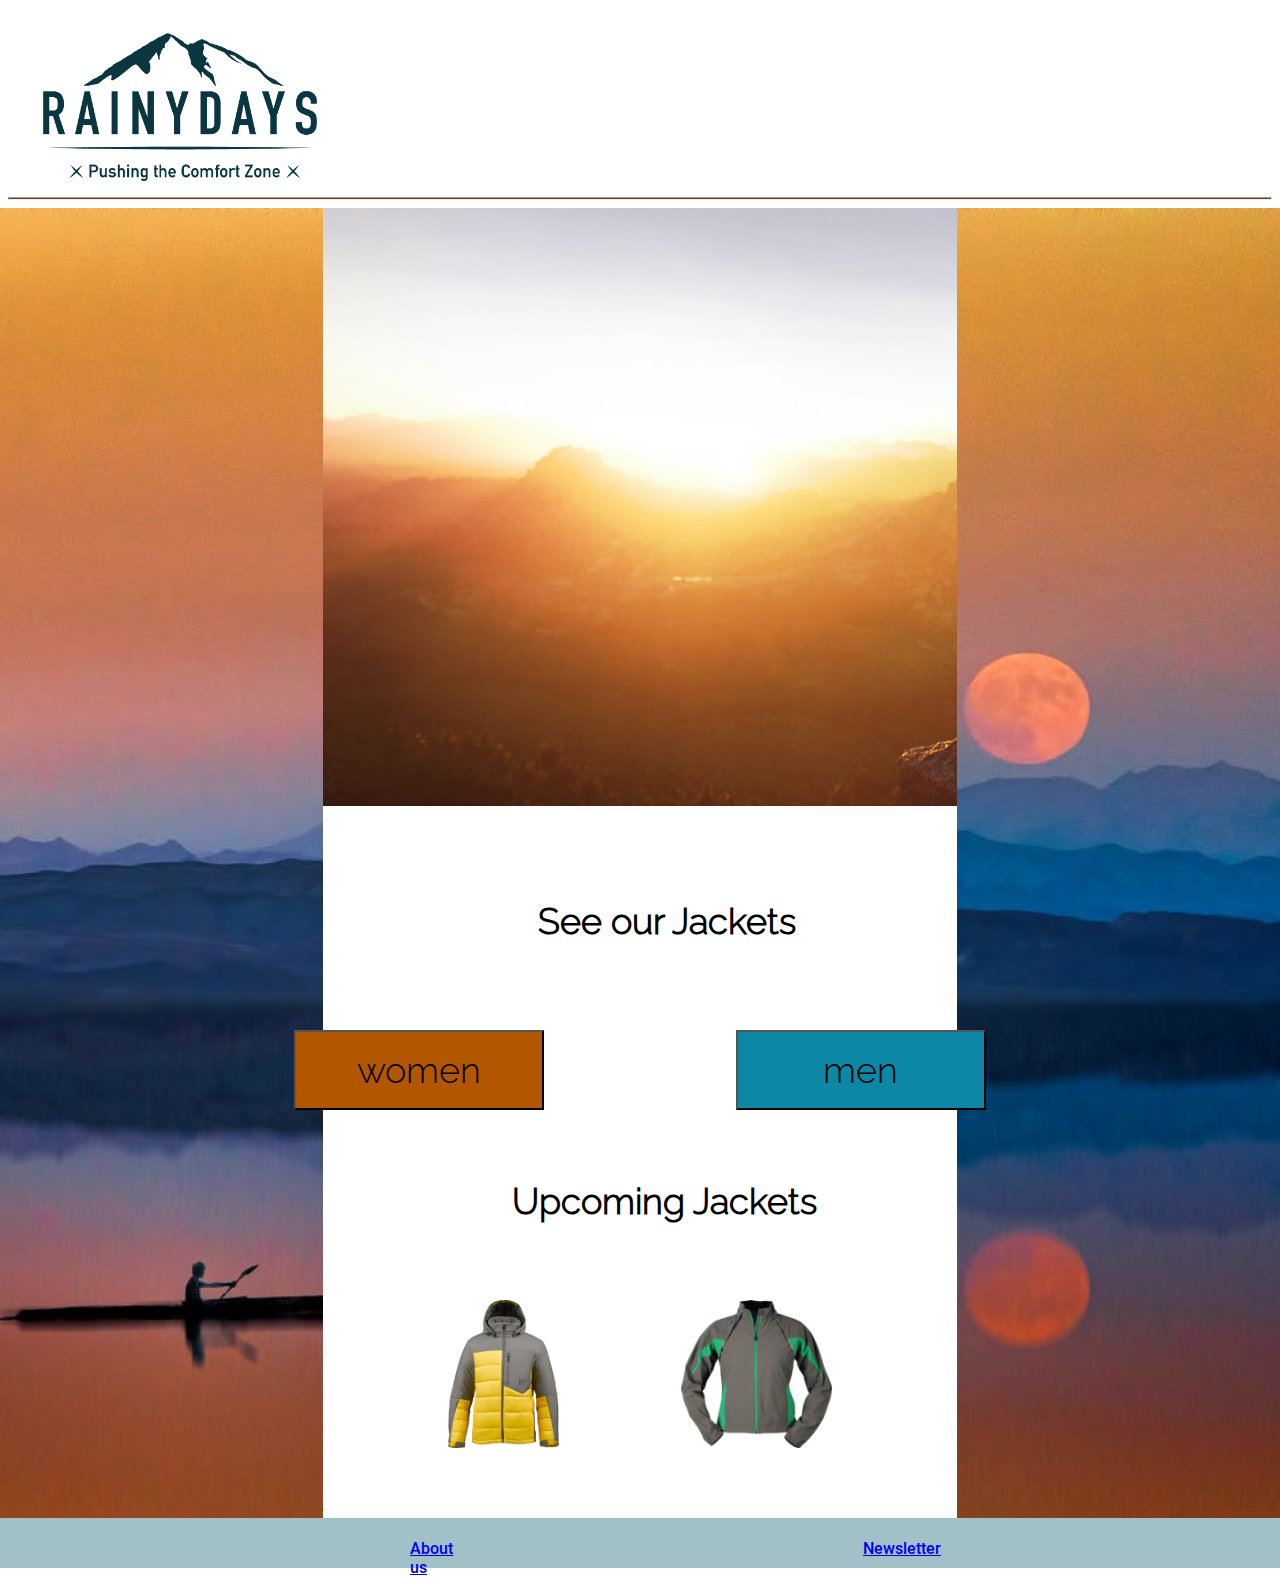
<file: index.html>
<!DOCTYPE html>
<html lang="en">
<head>
    <meta charset="UTF-8">
    <meta http-equiv="X-UA-Compatible" content="IE=edge">
    <meta name="viewport" content="width=device-width, initial-scale=1.0">
    <title>Rainydays Home</title>
    <meta name="Rainydays Home Page" content="The Rainydays online jacket store's home page.">
    <link rel="stylesheet" href="style.css">
</head>
<body>
    <header>
        
        <a href="index.html">
                <img src="./media/images/RainyDays_Logo.png" alt="Rainydays logo" id="logo">
        </a>
        
        <div>
            <nav>
                <ul>
                    <li><a href="index.html"><img src="./media/icons/homeD.png" alt="Home icon" id="homeD"></a></li>
                    <li><a href="cart.html"><img src="./media/icons/shopping-cartD.png" alt="Cart icon" id="shoppingD"></a></li>
                    <li><a href="about.html"><img src="./media/icons/emailD.png" alt="Mail icon" id="emailD"></a></li>
                </ul>    
            </nav>
        </div>
                    


                <hr id="headerdivide">

       
    </header>

        <section id="hero">

                    
                    <div>
                        
                        <img src="./media/images/Rainydays-homeH.jpg" alt="Man looking at sunset" id="homeH">
                      
                    </div>


        <section id="side">          

                    <img src="./media/images/Rainydays-homeL.jpg" alt="Kayak paddling in the sunset" id="homeL">

                    <img src="./media/images/Rainydays-homeR.jpg" alt="Moon in sunset" id="homeR">

        </section>            

                <picture>
                    <img src="./media/images/Rainydays-homeHP.jpg" alt="Woman in orange jacket" id="homeHP">
                   
                </picture>

        </section> 

        <section id="buttons">
            
            <h1> See our Jackets </h1>


            <div>
                <a href="womenjackets.html">
                    <button id="women">women</button>
                </a>
            </div>
            <div>
                <a href="menjackets.html">
                    <button id="men">men</button>
                </a>
            </div>
        
        </section>        
            
        <section id="upcoming">

            <h2> Upcoming Jackets </h2>

        
                <picture>
                        <img src="./media/images/jacket_PNG8055_upcoming_1.jpg" alt="Grey and yellow jacket" id="upcoming1">
                </picture>
                <picture>
                        <img src="./media/images/jacket_PNG8046_upcoming_2.jpg" alt="Grey and green jacket" id="upcoming2">
                </picture>

        </section>    

        

        <Footer>
            <a href="about.html">
                <p>About us</p>
            </a>
            <a href="about.html">
                <p>Newsletter</p>
            </a>
            <a href="about.html">
                <p>Contact us</p>
            </a>
        </Footer>

         
</body>
</html>
</file>
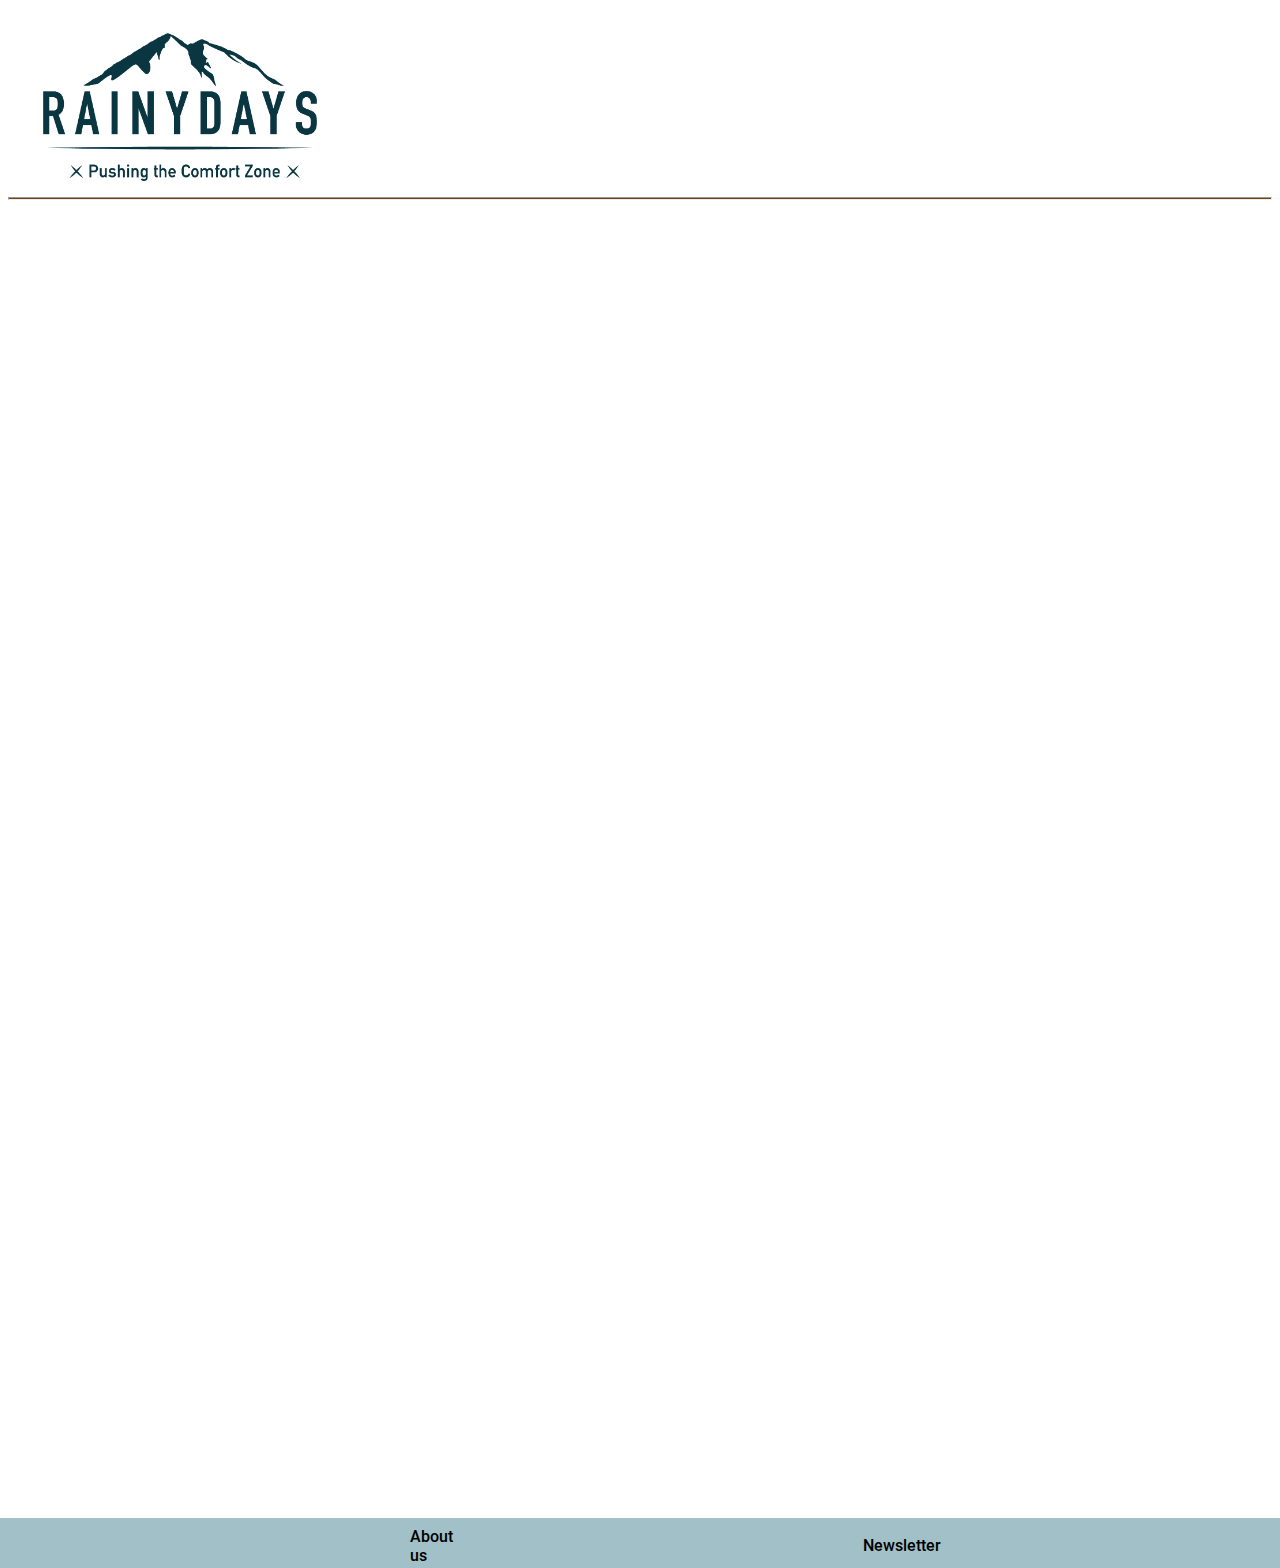
<file: #about.html>
<!DOCTYPE html>
<html lang="en">
<head>
    <meta charset="UTF-8">
    <meta http-equiv="X-UA-Compatible" content="IE=edge">
    <meta name="viewport" content="width=device-width, initial-scale=1.0">
    <title>About us Rainydays</title>
    <link rel="stylesheet" href="style.css">
</head>
<body>
    <header>
        
            
                <img src="./media/images/RainyDays_Logo.png" alt="Rainydays logo" id="logo">
            
        
        <div>
            <nav>
                <ul>
                    <li><img src="./media/icons/homeD.png" alt="Home icon" id="homeD"><a href="index.html"></a></li>
                    <li><img src="./media/icons/shopping-cartD.png" alt="Cart icon" id="shoppingD"><a href="#cart.html"></a></li>
                    <li><img src="./media/icons/emailD.png" alt="Email icon" id="emailD"><a href="#aboutus.html"></a></li>
                </ul>    
            </nav>
        </div>
                    


                <hr id="headerdivide">

       
    </header>

       




    
            <Footer>
                <p>About us</p>
                <p>Newsletter</p>
                <p>Contact us</p>
            </Footer>

         
</body>
</html>
</file>
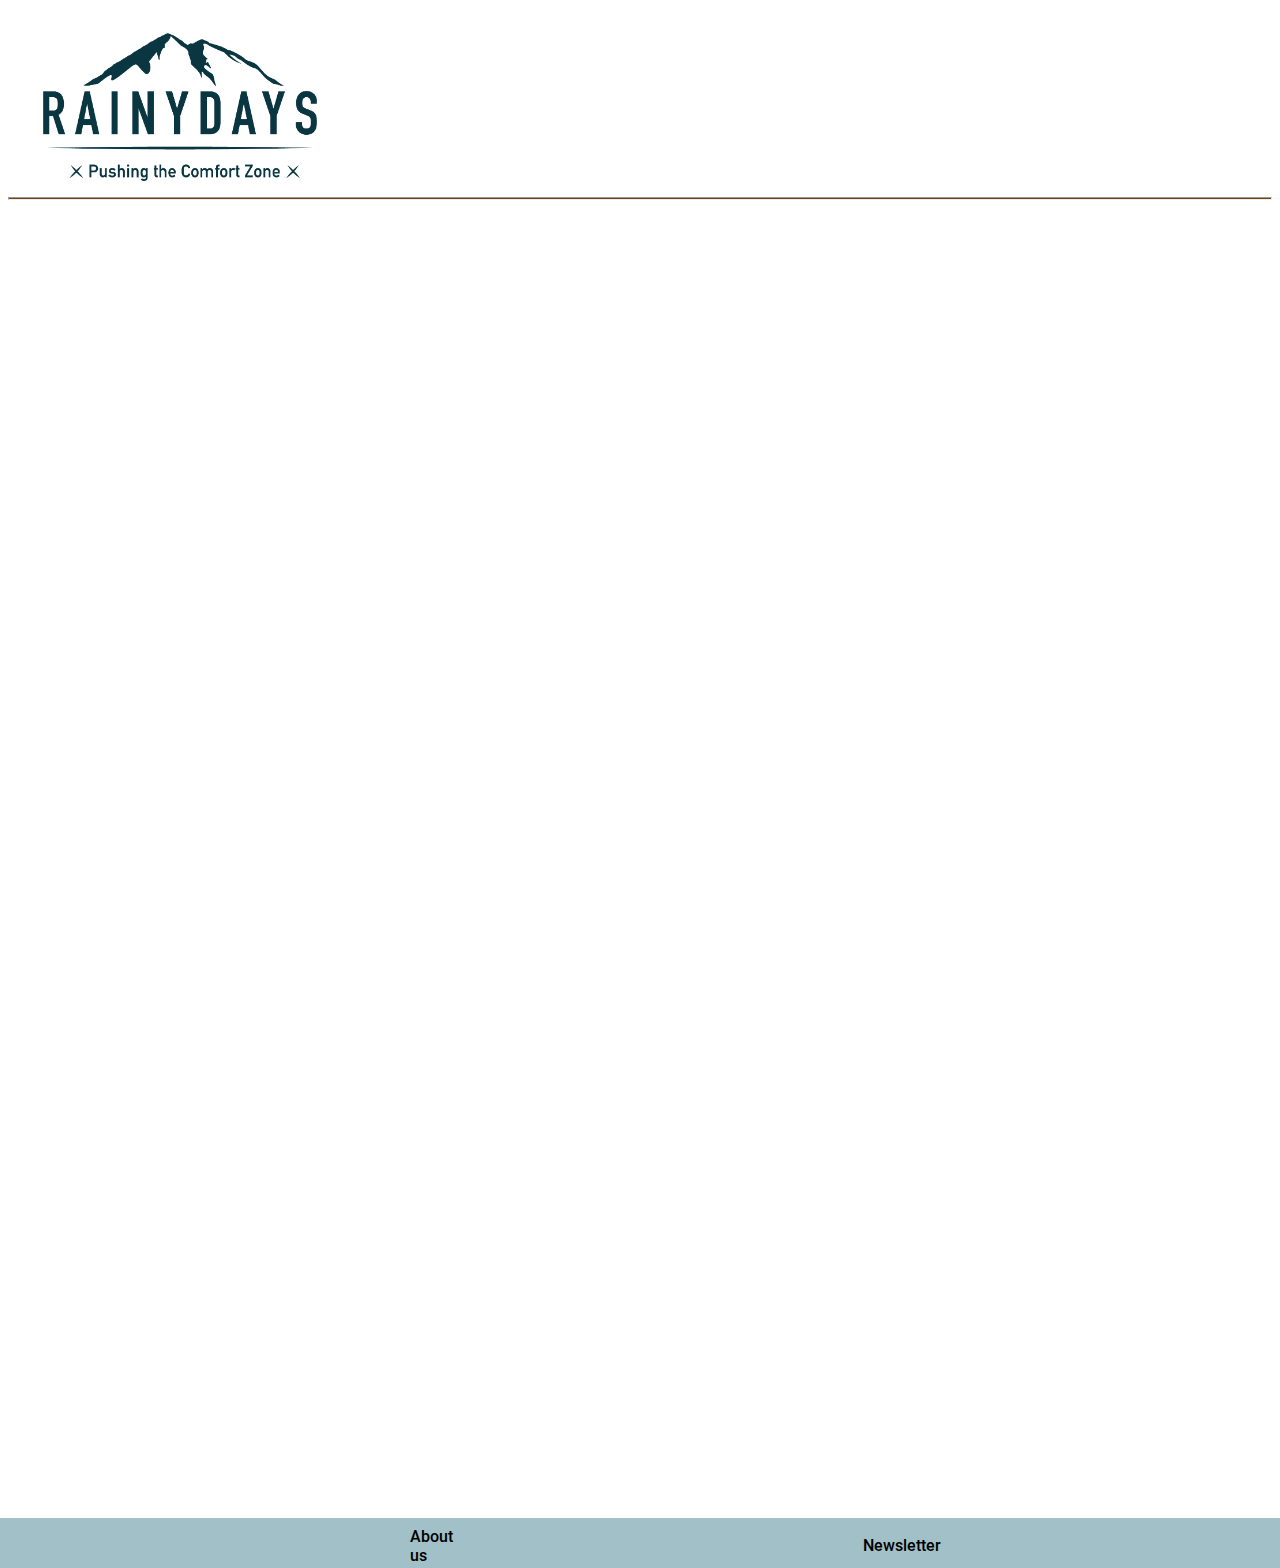
<file: #aboutus.html>
<!DOCTYPE html>
<html lang="en">
<head>
    <meta charset="UTF-8">
    <meta http-equiv="X-UA-Compatible" content="IE=edge">
    <meta name="viewport" content="width=device-width, initial-scale=1.0">
    <title>Rainydays Home</title>
    <link rel="stylesheet" href="style.css">
</head>
<body>
    <header>
        
            
                <img src="./media/images/RainyDays_Logo.png" alt="Rainydays logo" id="logo">
            
        
        <div>
            <nav>
                <ul>
                    <li><img src="./media/icons/homeD.png" alt="Home icon" id="homeD"><a href="index.html"></a></li>
                    <li><img src="./media/icons/shopping-cartD.png" alt="Cart icon" id="shoppingD"><a href="#cart.html"></a></li>
                    <li><img src="./media/icons/emailD.png" alt="Email icon" id="emailD"><a href="#aboutus.html"></a></li>
                </ul>    
            </nav>
        </div>
                    


                <hr id="headerdivide">

       
    </header>

       




    
            <Footer>
                <p>About us</p>
                <p>Newsletter</p>
                <p>Contact us</p>
            </Footer>

         
</body>
</html>
</file>
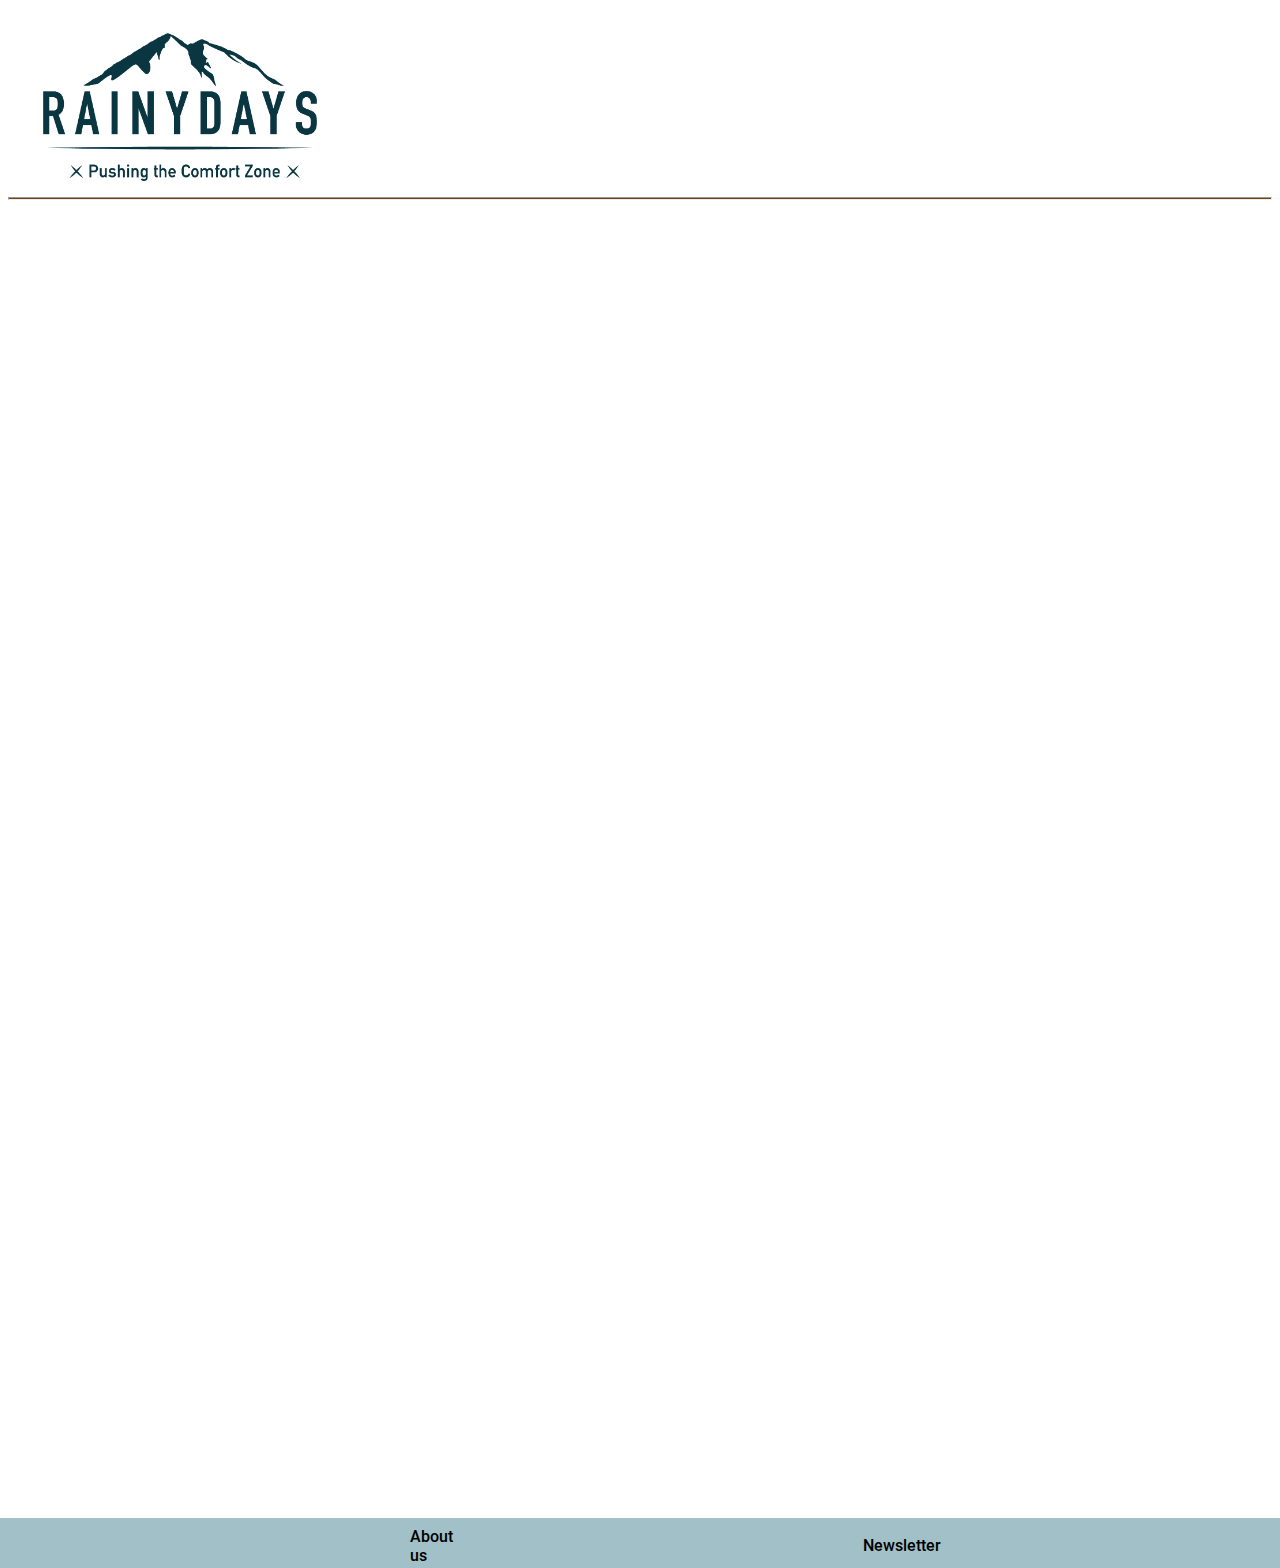
<file: #cart.html>
<!DOCTYPE html>
<html lang="en">
<head>
    <meta charset="UTF-8">
    <meta http-equiv="X-UA-Compatible" content="IE=edge">
    <meta name="viewport" content="width=device-width, initial-scale=1.0">
    <title>Cart Rainydays</title>
    <link rel="stylesheet" href="style.css">
</head>
<body>
    <header>
        
            
                <img src="./media/images/RainyDays_Logo.png" alt="Rainydays logo" id="logo">
            
        
        <div>
            <nav>
                <ul>
                    <li><img src="./media/icons/homeD.png" alt="Home icon" id="homeD"><a href="index.html"></a></li>
                    <li><img src="./media/icons/shopping-cartD.png" alt="Cart icon" id="shoppingD"><a href="#cart.html"></a></li>
                    <li><img src="./media/icons/emailD.png" alt="Email icon" id="emailD"><a href="#aboutus.html"></a></li>
                </ul>    
            </nav>
        </div>
                    


                <hr id="headerdivide">

       
    </header>


    

        

            <Footer>
                <p>About us</p>
                <p>Newsletter</p>
                <p>Contact us</p>
            </Footer>

         
</body>
</html>
</file>
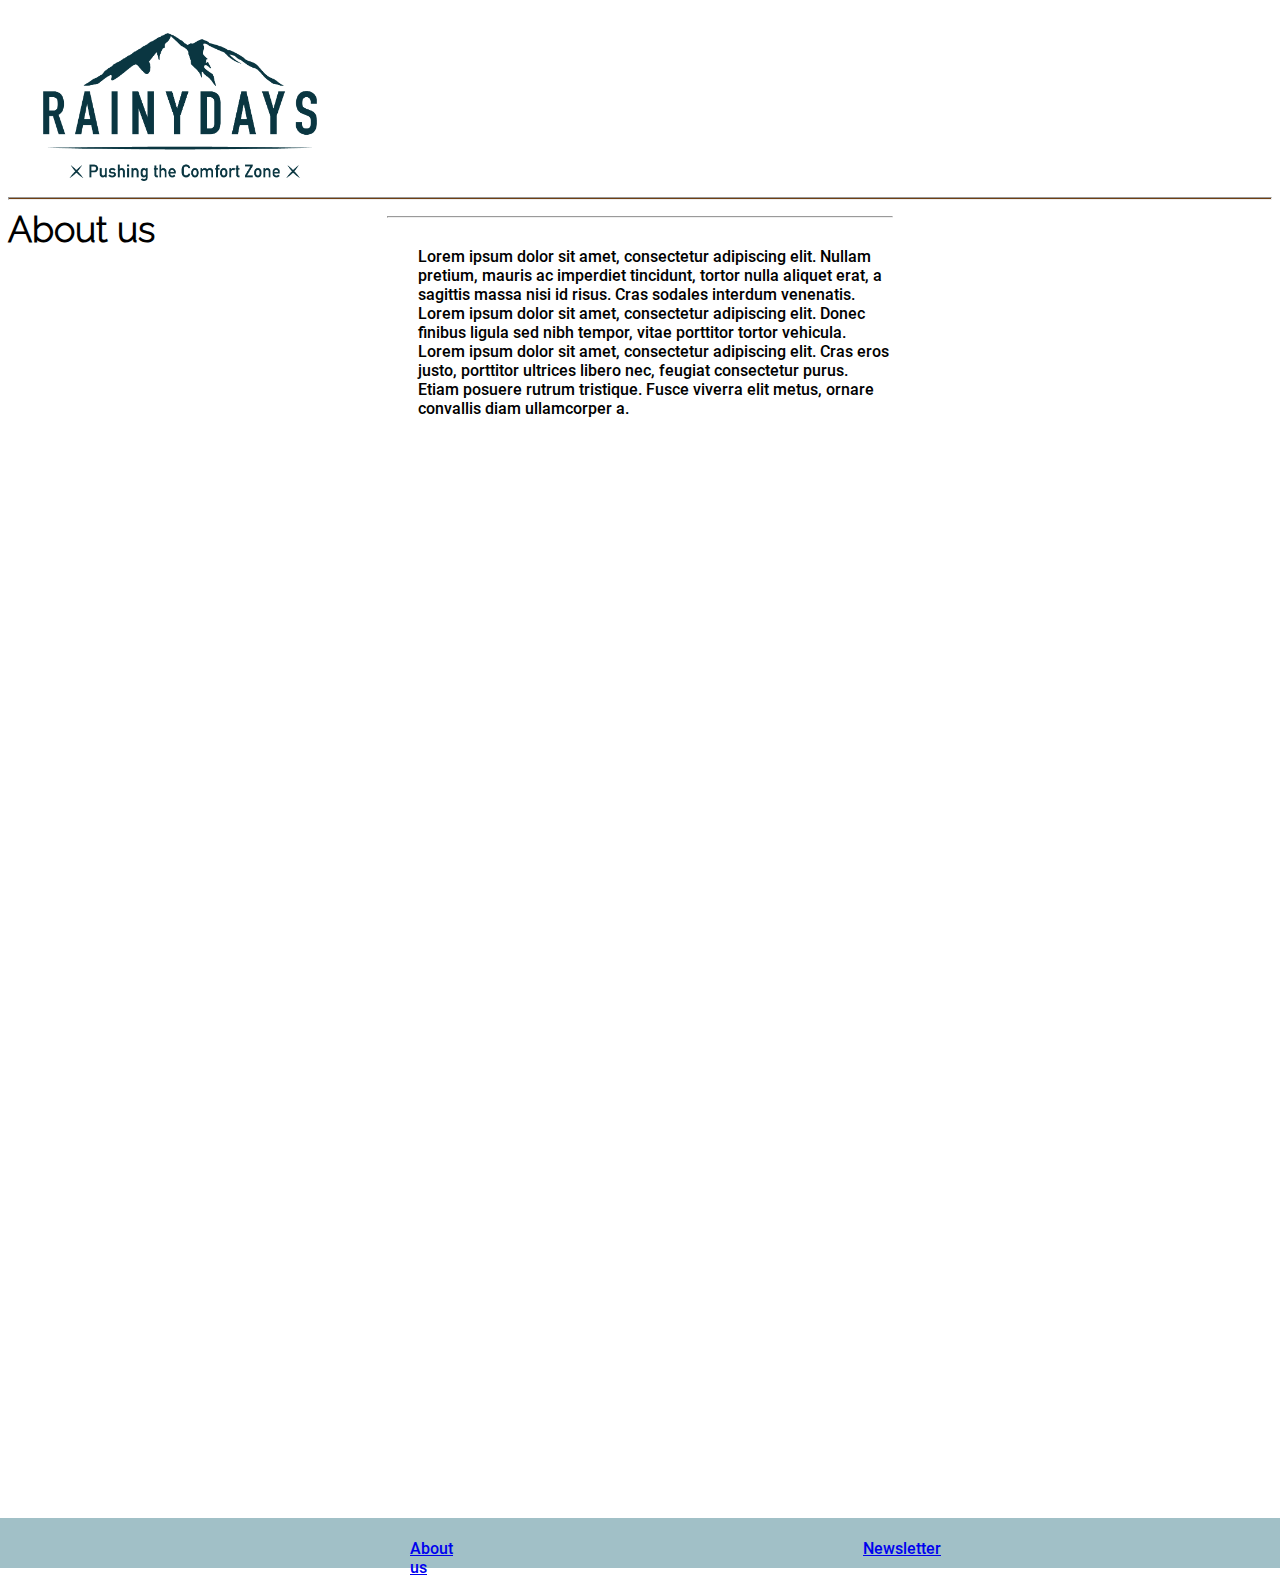
<file: about.html>
<!DOCTYPE html>
<html lang="en">
<head>
    <meta charset="UTF-8">
    <meta http-equiv="X-UA-Compatible" content="IE=edge">
    <meta name="viewport" content="width=device-width, initial-scale=1.0">
    <title>About us Rainydays</title>
    <meta name="Rainydays About Us" content="The page about Rainydays with contackt information and Newsletter signup.">
    <link rel="stylesheet" href="style.css">
</head>
<body>
    <header>
        
        <a href="index.html">
            <img src="./media/images/RainyDays_Logo.png" alt="Rainydays logo" id="logo">
        </a>
        
                <div>
                    <nav>
                        <ul>
                            <li><a href="index.html"><img src="./media/icons/homeD.png" id="homeD"></a></li>
                            <li><a href="cart.html"><img src="./media/icons/shopping-cartD.png" id="shoppingD"></a></li>
                            <li><a href="about.html"><img src="./media/icons/emailD.png" id="emailD"></a></li>
                        </ul>    
                    </nav>
                </div>     


                <hr id="headerdivide">

       
    </header>

    <section id="hero">

        <h3>
            About us
        </h3>

    </section>

    

    <hr id="abline">

    <p>
        Lorem ipsum dolor sit amet, consectetur adipiscing elit. Nullam pretium, mauris ac imperdiet tincidunt, tortor nulla aliquet erat, a sagittis massa nisi id risus. Cras sodales interdum venenatis. Lorem ipsum dolor sit amet, consectetur adipiscing elit.

        Donec finibus ligula sed nibh tempor, vitae porttitor tortor vehicula. Lorem ipsum dolor sit amet, consectetur adipiscing elit.
       
        Cras eros justo, porttitor ultrices libero nec, feugiat consectetur purus. Etiam posuere rutrum tristique. Fusce viverra elit metus, ornare convallis diam ullamcorper a.
       
    </p>


    
    <Footer>
        <a href="about.html">
            <p>About us</p>
        </a>
        <a href="about.html">
            <p>Newsletter</p>
        </a>
        <a href="about.html">
            <p>Contact us</p>
        </a>
    </Footer>

         
</body>
</html>
</file>
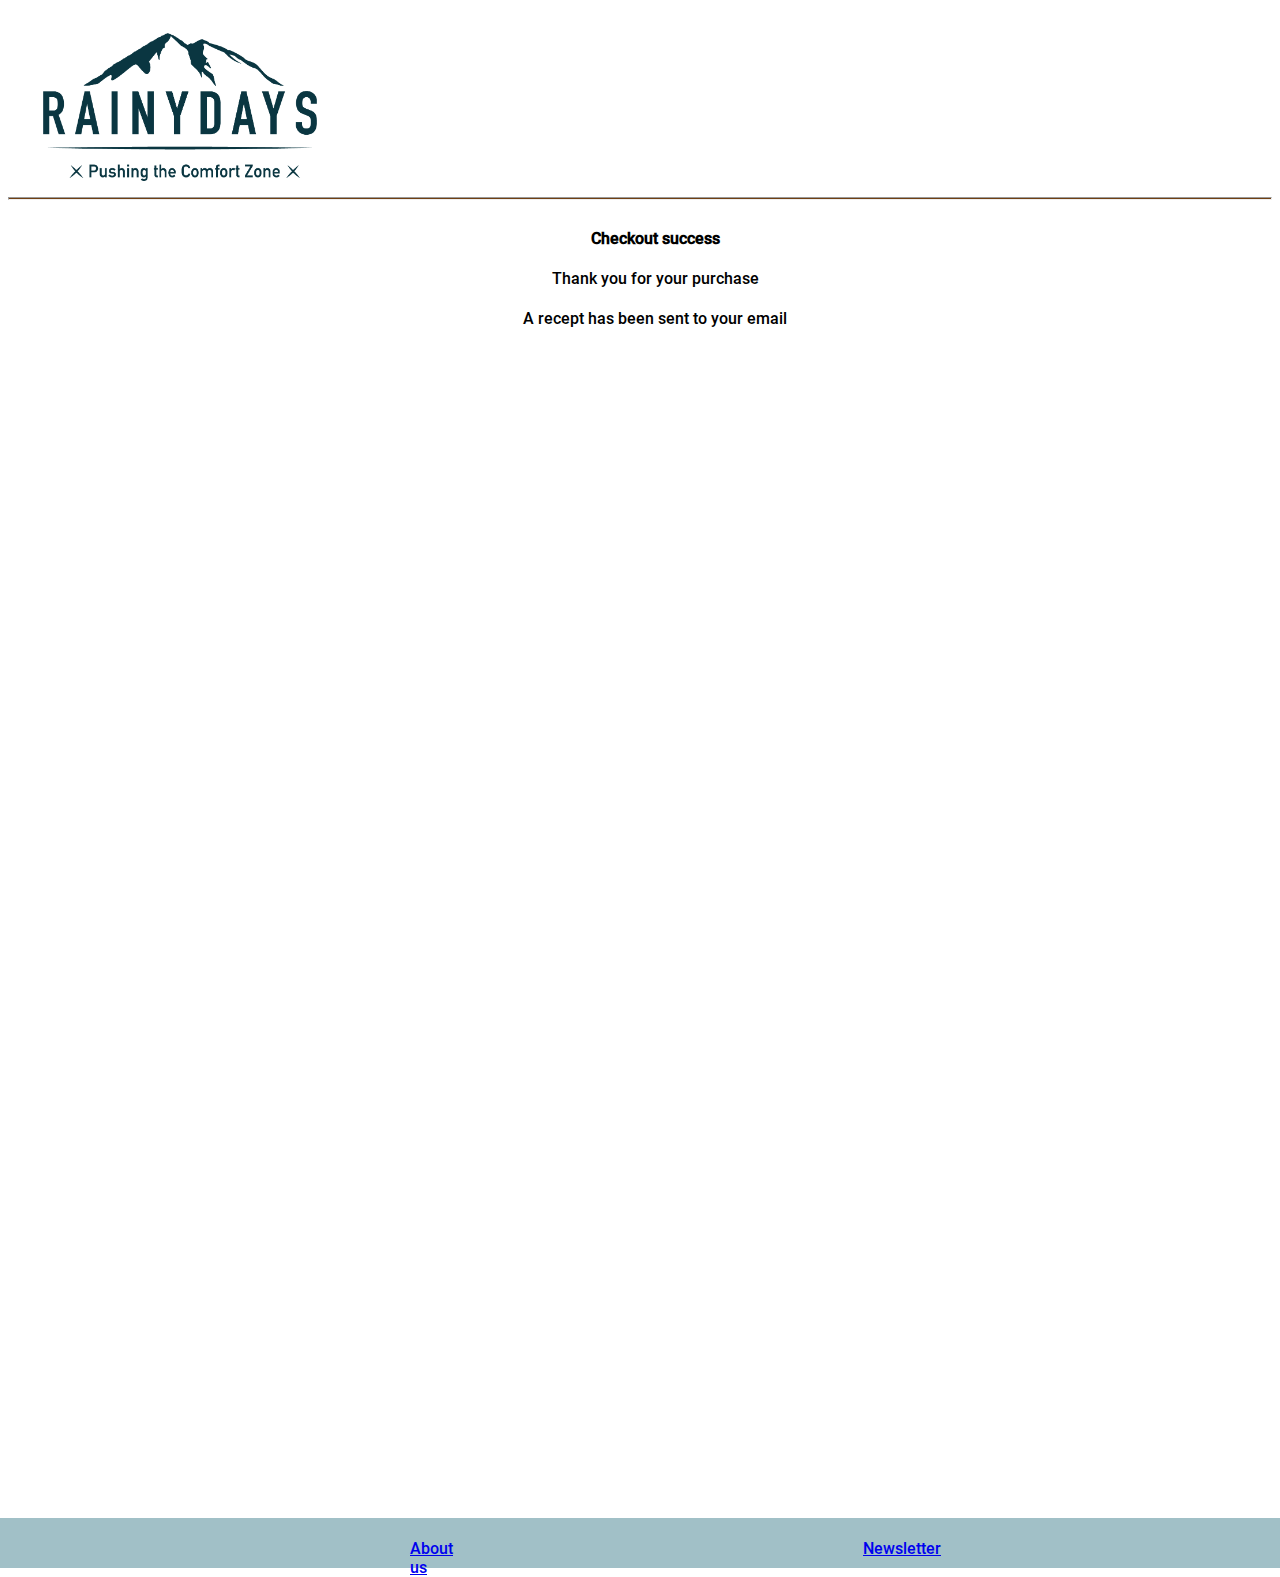
<file: chechout.html>
<!DOCTYPE html>
<html lang="en">
<head>
    <meta charset="UTF-8">
    <meta http-equiv="X-UA-Compatible" content="IE=edge">
    <meta name="viewport" content="width=device-width, initial-scale=1.0">
    <title>Rainydays Home</title>
    <meta name="Rainydays Checkout Page" content="Checkout success Rainydays Store.">
    <link rel="stylesheet" href="style.css">
</head>
<body>
    <header>
        
        <a href="index.html">
            <img src="./media/images/RainyDays_Logo.png" alt="Rainydays logo" id="logo">
        </a>
        
        <div>
            <nav>
                <ul>
                    <li><a href="index.html"><img src="./media/icons/homeD.png" id="homeD"></a></li>
                    <li><a href="cart.html"><img src="./media/icons/shopping-cartD.png" id="shoppingD"></a></li>
                    <li><a href="about.html"><img src="./media/icons/emailD.png" id="emailD"></a></li>
                </ul>    
            </nav>
        </div>
                    


                <hr id="headerdivide">

       
    </header>

        <section id="hero">
            <div id="checks">
                <p id="bold">
                    Checkout success
                </p>
                <p>
                    Thank you for your purchase
                </p>
                <p>
                    A recept has been sent to your email
                </p>
            </div>
        </section>


        

            <Footer>
                <a href="about.html">
                    <p>About us</p>
                </a>
                <a href="about.html">
                    <p>Newsletter</p>
                </a>
                <a href="about.html">
                    <p>Contact us</p>
                </a>
            </Footer>

         
</body>
</html>
</file>
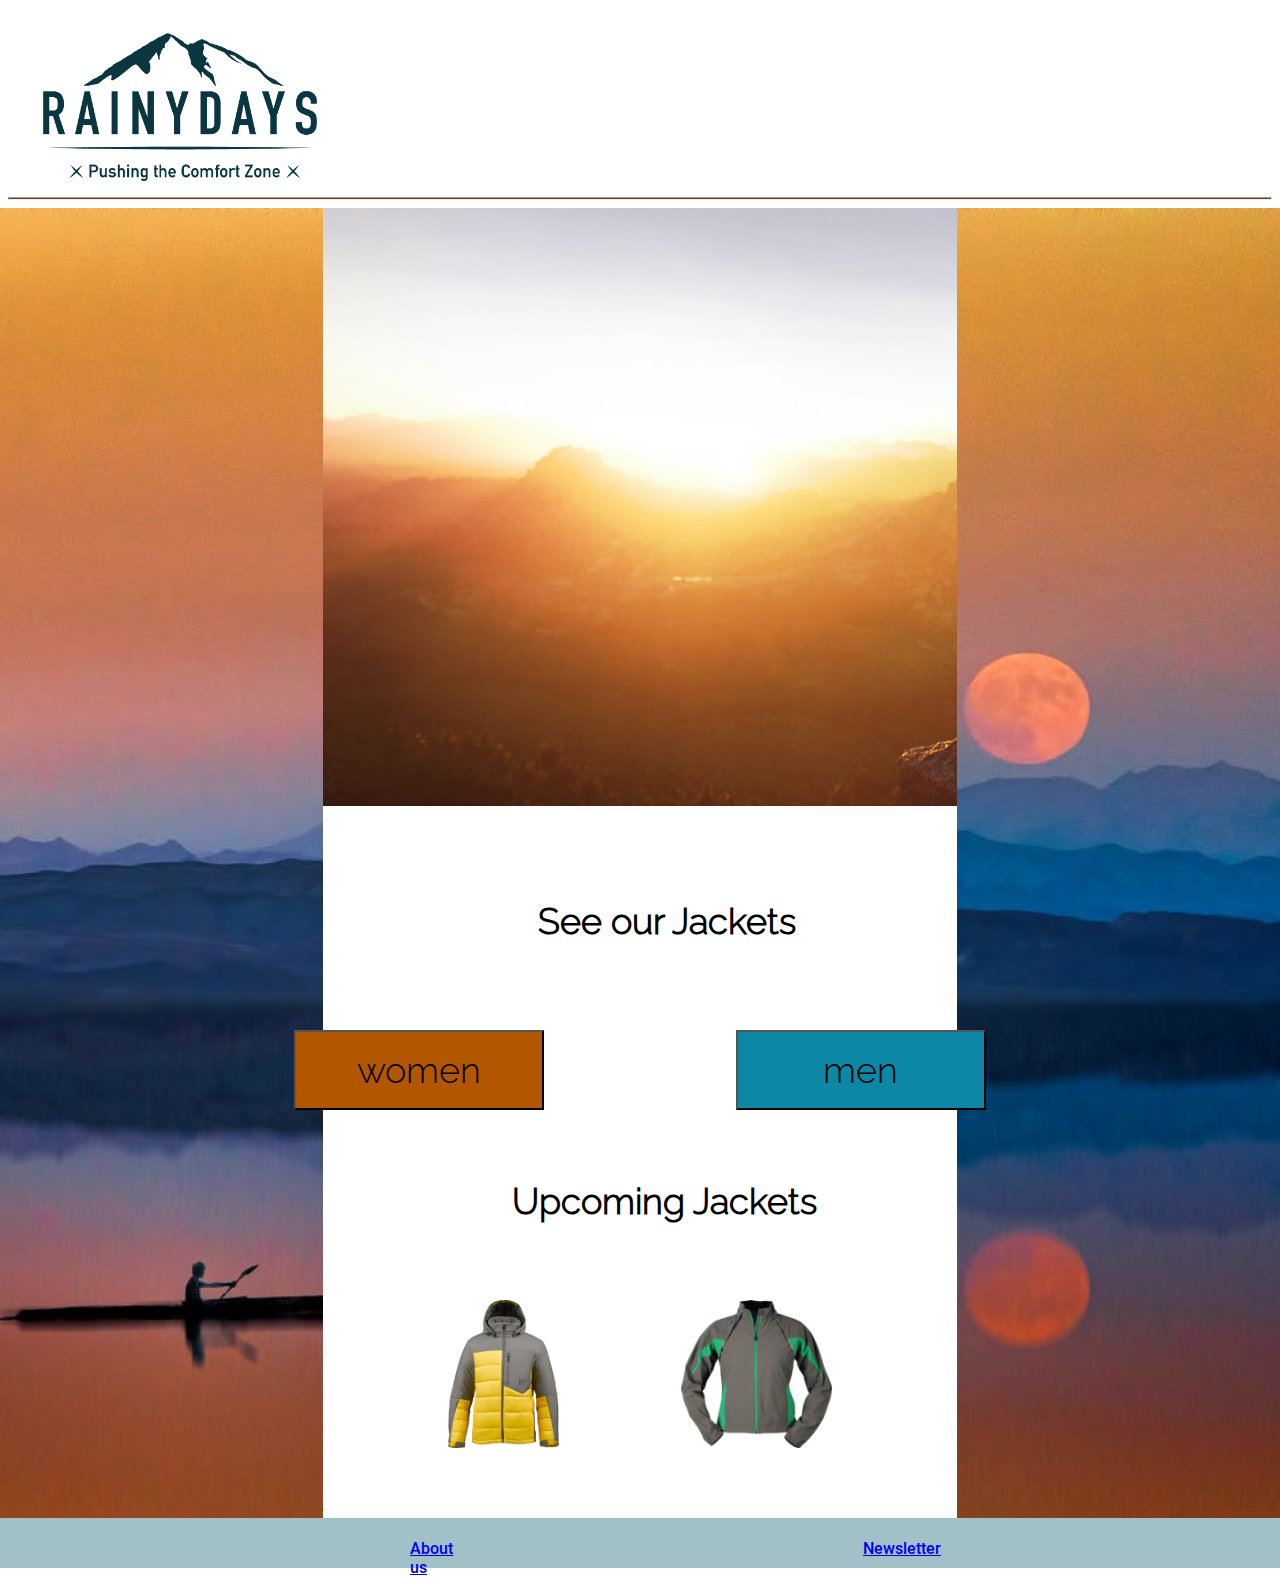
<file: jacket.html>
<!DOCTYPE html>
<html lang="en">
<head>
    <meta charset="UTF-8">
    <meta http-equiv="X-UA-Compatible" content="IE=edge">
    <meta name="viewport" content="width=device-width, initial-scale=1.0">
    <title>Rainydays Home</title>
    <meta name="Rainydays PLACEHOLDER" content="PLACEHOLDER">
    <link rel="stylesheet" href="style.css">
</head>
<body>
    <header>
        
        <a href="index.html">
            <img src="./media/images/RainyDays_Logo.png" alt="Rainydays logo" id="logo">
        </a>
        
        <div>
            <nav>
                <ul>
                    <li><a href="index.html"><img src="./media/icons/homeD.png" id="homeD"></a></li>
                    <li><a href="cart.html"><img src="./media/icons/shopping-cartD.png" id="shoppingD"></a></li>
                    <li><a href="about.html"><img src="./media/icons/emailD.png" id="emailD"></a></li>
                </ul>    
            </nav>
        </div>
                    


                <hr id="headerdivide">

       
    </header>

        <section id="hero">

                    
                    <div>
                        
                        <img src="./media/images/Rainydays-homeH.jpg" alt="Man looking at sunset" id="homeH">
                      
                    </div>


        <section id="side">          

                    <img src="./media/images/Rainydays-homeL.jpg" alt="Kayak paddling in the sunset" id="homeL">

                    <img src="./media/images/Rainydays-homeR.jpg" alt="Moon in sunset" id="homeR">

        </section>            

                <picture>
                    <img src="./media/images/Rainydays-homeHP.jpg" alt="Woman in orange jacket" id="homeHP">
                   
                </picture>

        </section> 

        <section id="buttons">
            
        <h1> See our Jackets </h1>

            <a href="womenjackets.html"></a>
                <button id="women">women</button>
            </a>

            <a href="menjackets.html">
                <button id="men">men</button>
            </a>
        
        </section>        
            
        <section id="upcoming">

        <h2> Upcoming Jackets </h2>

    
            <picture>
                    <img src="./media/images/jacket_PNG8055_upcoming_1.jpg" alt="Grey and yellow jacket" id="upcoming1">
            </picture>
            <picture>
                    <img src="./media/images/jacket_PNG8046_upcoming_2.jpg" alt="Grey and green jacket" id="upcoming2">
            </picture>

        </section>    

        

        <Footer>
            <a href="about.html">
                <p>About us</p>
            </a>
            <a href="about.html">
                <p>Newsletter</p>
            </a>
            <a href="about.html">
                <p>Contact us</p>
            </a>
        </Footer>

         
</body>
</html>
</file>
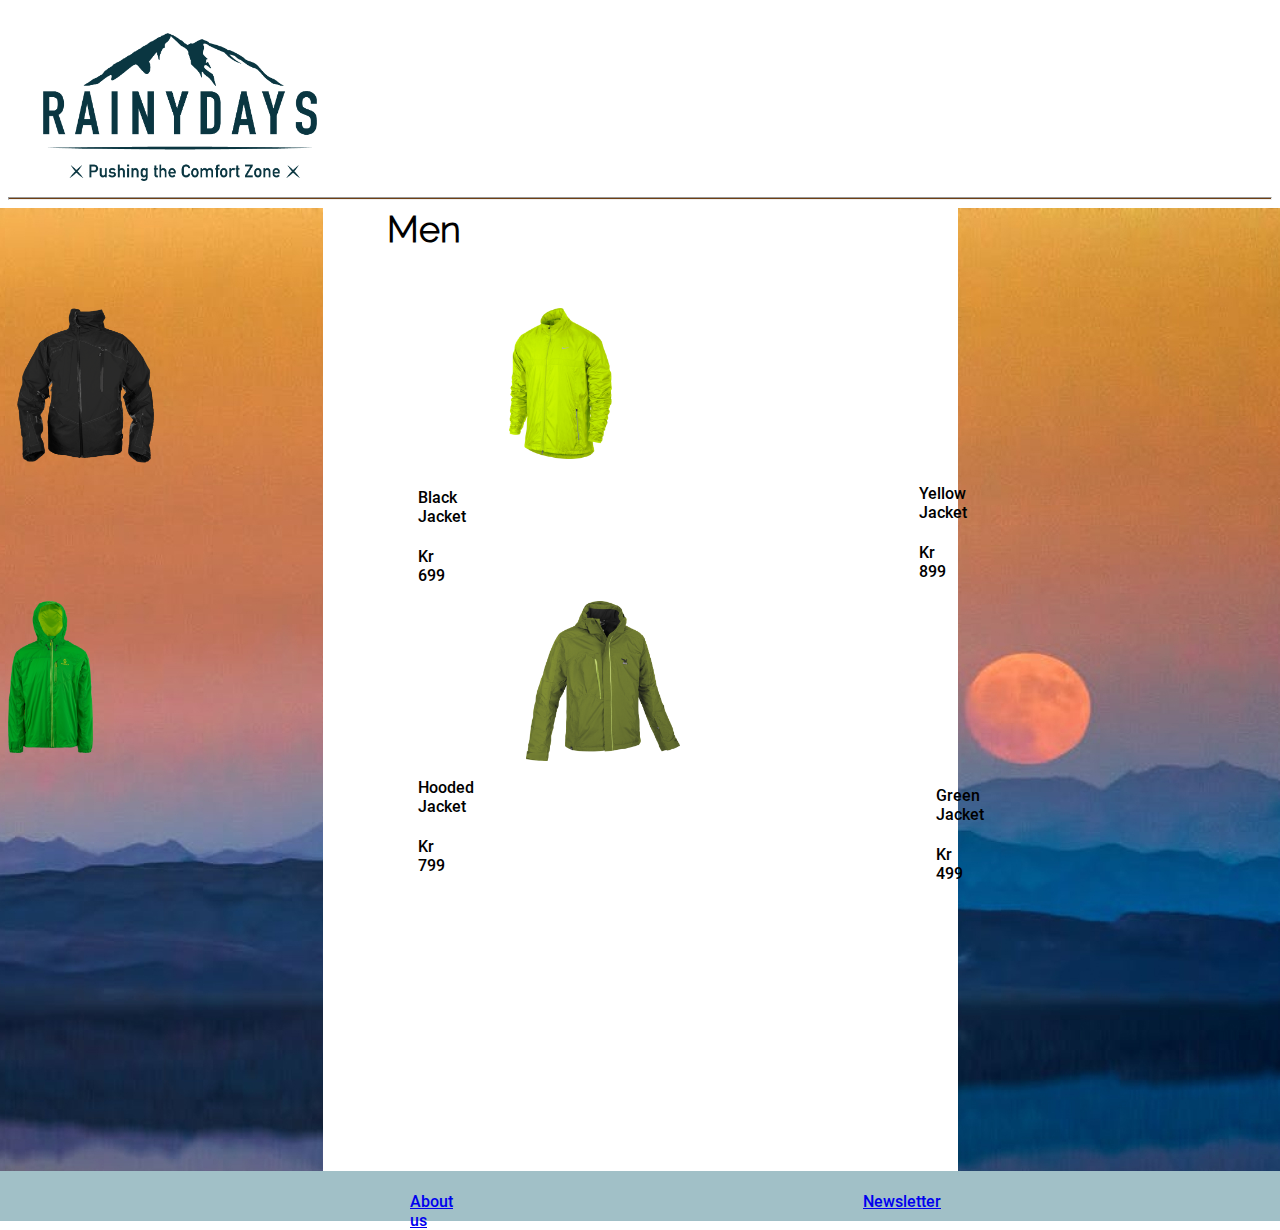
<file: menjackets.html>
<!DOCTYPE html>
<html lang="en">
<head>
    <meta charset="UTF-8">
    <meta http-equiv="X-UA-Compatible" content="IE=edge">
    <meta name="viewport" content="width=device-width, initial-scale=1.0">
    <title>Men's jackets Rainydays</title>
    <meta name="Rainydays Men's Jackets" content="Rainydays men's jackets.">
    <link rel="stylesheet" href="style.css">
</head>
<body>
    <header>
        
        <a href="index.html">
            <img src="./media/images/RainyDays_Logo.png" alt="Rainydays logo" id="logo">
        </a>
        
                <div>
                    <nav>
                        <ul>
                            <li><a href="index.html"><img src="./media/icons/homeD.png" id="homeD"></a></li>
                            <li><a href="cart.html"><img src="./media/icons/shopping-cartD.png" id="shoppingD"></a></li>
                            <li><a href="about.html"><img src="./media/icons/emailD.png" id="emailD"></a></li>
                        </ul>    
                    </nav>
                </div>
                    


                <hr id="headerdivide">

       
    </header>

        <section id="side">

            <img src="./media/images/pexels-photo-1126383-4-LL.jpg" alt="Kayak paddling in the sunset" id="homeLL">

            <img src="./media/images/pexels-photo-1126383-3-RR.jpg" alt="Moon in sunset" id="homeRR">

        </section>

        <section id="phead">
            <h3>
                Men
            </h3>
        </section>

        <section id="products">
            

            <div id="M1">
                <a href="cart.html">
                <img src="./media/images/jacket_PNG8027-M1.png" width="155px" id="mp">
                </a>
                <p>
                    Black Jacket
                </p>
                <p>
                    Kr 699
                </p>
            </div>

            <div id="M2">
                <a href="cart.html">
                <img src="./media/images/jacket_PNG8051-M2.png" width="103px" id="mp">
                </a>
                <p>
                    Yellow Jacket
                </p>
                <p>
                    Kr 899
                </p>
            </div>

            <div id="M3">
                <a href="cart.html">
                <img src="./media/images/jacket_PNG8041-M3.png" width="85px" id="mp">
                </a>
                <p>
                    Hooded Jacket
                </p>
                <p>
                    Kr 799
                </p>
            </div>

            <div id="M4">
                <a href="cart.html">
                <img src="./media/images/jacket_PNG8053-M4.png" width="154px" id="mp">
                </a>
                <p>
                    Green Jacket
                </p>
                <p>
                    Kr 499
                </p>
            </div>

        </section>
    

        <Footer id="shopfoot">
            <a href="about.html">
                <p>About us</p>
            </a>
            <a href="about.html">
                <p>Newsletter</p>
            </a>
            <a href="about.html">
                <p>Contact us</p>
            </a>
        </Footer>

         
</body>
</html>
</file>
<file: style.css>
* { 
    box-sizing: border-box; 
}

body    {
    display: grid;
    grid-template-areas:
      'top' 
      'hero'
      'products'
      'buttons'
      'upcoming'
      'foot';
      min-width: 400px;
}


header { 
    grid-area: top;
}
#hero { 
    grid-area: 'hero';
}
section#products {
    grid-area: 'products';
}
section#buttons { 
    grid-area: 'buttons';
}
section#upcoming {
    grid-area: 'upcoming';
}
footer {
    grid-area: 'foot';
  }


header {
    position: relative;
}

#logo {
    display: flex;
    width: 80px;
    margin: 15px 0 5px 25px;
}


ul {
    list-style-type: none;
}

#homeD, #shoppingD, #emailD {
    height: 35px;
    display: flex;
    top: 25px;
    position: absolute
}

#homeD {
    left: 280px;
}

#shoppingD {
    left: 340px;
}

#emailD {
    left: 400px;
}

#headerdivide    { 
    display: block;
    height: 3px;
    background-color: #703F12;
    top: 89px
    
}

#homeHP {
    width: 100%;
    left: 0px;
    top: 94px;
}

#homeR, #homeL ,#homeH, #homeRR, #homeLL, #homeRRR, #homeLLL {
    display: none
}

@font-face {
    font-family: "Raleway";
    src: url("./media/fonts/Raleway_variations/Raleway-Light.ttf") format("truetype");
}

@font-face {
    font-family: "Roboto";
    src: url("./media/fonts/Roboto_variations/Roboto-Medium.ttf") format("truetype");
}

#phead {
    position: relative;
    left: 30%;
}

#products {
    padding-top: 50px;
    flex-direction: row;
    position: relative;
    display: flex;
    flex-wrap: wrap;
}

#tline {
    display: block;
    width: 80%;
}

#buy {
    font-family: 'Raleway', sans-serif;
    font-size: 24px;
    background-color: lightgray;
    width: 175px;
    height: 75px;
}

#checks {
    text-align: center;
}

#bold {
    font-weight: 700;
}

#abline {
    width: 40%;
}

h1, h2, h3  {
    text-align: center;
    font-family: 'Raleway', sans-serif; 
    font-size: 36px;
}

h1 {
    margin-top: 5%;
}

h2 {
    margin-top: 12%;
}

h3 {
    position: absolute;
}

p {
    font-family: 'Roboto', sans-serif;
    max-width: 70%;
}

#women, #men {
    position: absolute;
    flex-direction: row;
    align-items: center;
    font-family: 'Raleway', sans-serif;
    width: 120px;
    height: 40px;
    margin: 90px 0 25px 0;
}

#women {
    background-color: #B35600;
    left: 15%;
    top: 474px
}

#men {
    background-color: #0D87A6;
    right: 15%;
    top: 474px;
}

#upcoming1, #upcoming2 {
    height: 148px;
    display: flex;
    border: black;
    position: absolute;
    flex-direction: row;
}

#upcoming1 {
    left: 15%;
}

#upcoming2 {
    right: 15%;
}

footer  {
    position: absolute;
    display: flex;
    background: rgba(32, 104, 122, 0.42);
    height: 55px;
    width: 100%;
    top: 890px;
}

p   {
    display: flex;
    
    justify-content: center;
    padding-top: 5px;
    
}

@media (min-width: 481px) {
    
    body    {
        display: grid;
        grid-template-areas:
        'top' 
        'hero'
        'side'
        'products'
        'buttons'
        'upcoming'
        'foot';
        min-width: 400px;
        grid-template-areas:    "top"
                                "side hero side"
                                "side buttons side"
                                "side products side"
                                "side upcoming side"
                                "foot"
                                ;
    }
    
    
    
    #side {
        grid-area: 'side';
    }
    

    #logo {
        display: flex;
        width: 274px;
        margin: 25px 0 5px 35px;
    }

    ul {
        list-style-type: none;
    }
    
    #homeD, #shoppingD, #emailD {
        height: 48px;
        display: flex;
        top: 75px;
        position: absolute
    }
    
    #homeD {
        left: 1450px;
    }
    
    #shoppingD {
        left: 1600px;
    }
    
    #emailD {
        left: 1750px;
    }

    #headerdivide    { 
        display: block;
        height: 3px;
        background-color: #703F12;
        
    }

    #homeH {
        display: flex;
        position: absolute;
        height: 598px;
        left: 323px;
    }
    
    #homeR, #homeL, #homeRR, #homeLL {
        display: flex;
        line-height: 0;
        position: absolute;
        height: 1310px;
    }

    #homeRR, #homeLL {
        height: 963px;
    }

    #homeR, #homeRR {
        right: 0%;
    }

    #homeL, #homeLL {
        left: 0%;
    }

    #homeHP {
        display: none;
    }

    #phead {
        position: relative;
        left: 30%;
    }

    #products {
        padding-top: 100px;
        flex-direction: row;
        position: relative;
        display: flex;
        flex-wrap: wrap;
    }

    h1, h2, h3 {
        display: flex;
        position: absolute;
        margin-top: auto;
    }
    
    h1 {
        left: 42%;
        top: 900px;
    }
    
    h2 {
        left: 40%;
        top: 1180px;
    }

    #women, #men {
        position: absolute;
        flex-direction: row;
        align-items: center;
        font-family: 'Raleway', sans-serif;
        font-size: 36px;
        width: 250px;
        height: 80px;
        top: 940px;
    }

    #women {
        background-color: #B35600;
        left: 23%;
    }
    
    #men {
        background-color: #0D87A6;
        right: 23%;
    }
    
    #upcoming1, #upcoming2 {
        position: absolute;
        height: 148px;
        display: flex;
        top: 1300px;
    }
    
    #upcoming1 {
        left: 35%;
    }
    
    #upcoming2 {
        right: 35%;
    }
    
    footer, #shopfoot  {
        position: absolute;
        height: 50px;
        left: 0px;
        background: rgba(32, 104, 122, 0.42);
    }
    
    footer {
        top: 1518px;
    }

    #shopfoot {
        top: 1171px;
    }

    p   {
        padding: 5px 0 0 410px;
        display: flex;
        flex-direction: column;
    }
    
}
</file>
